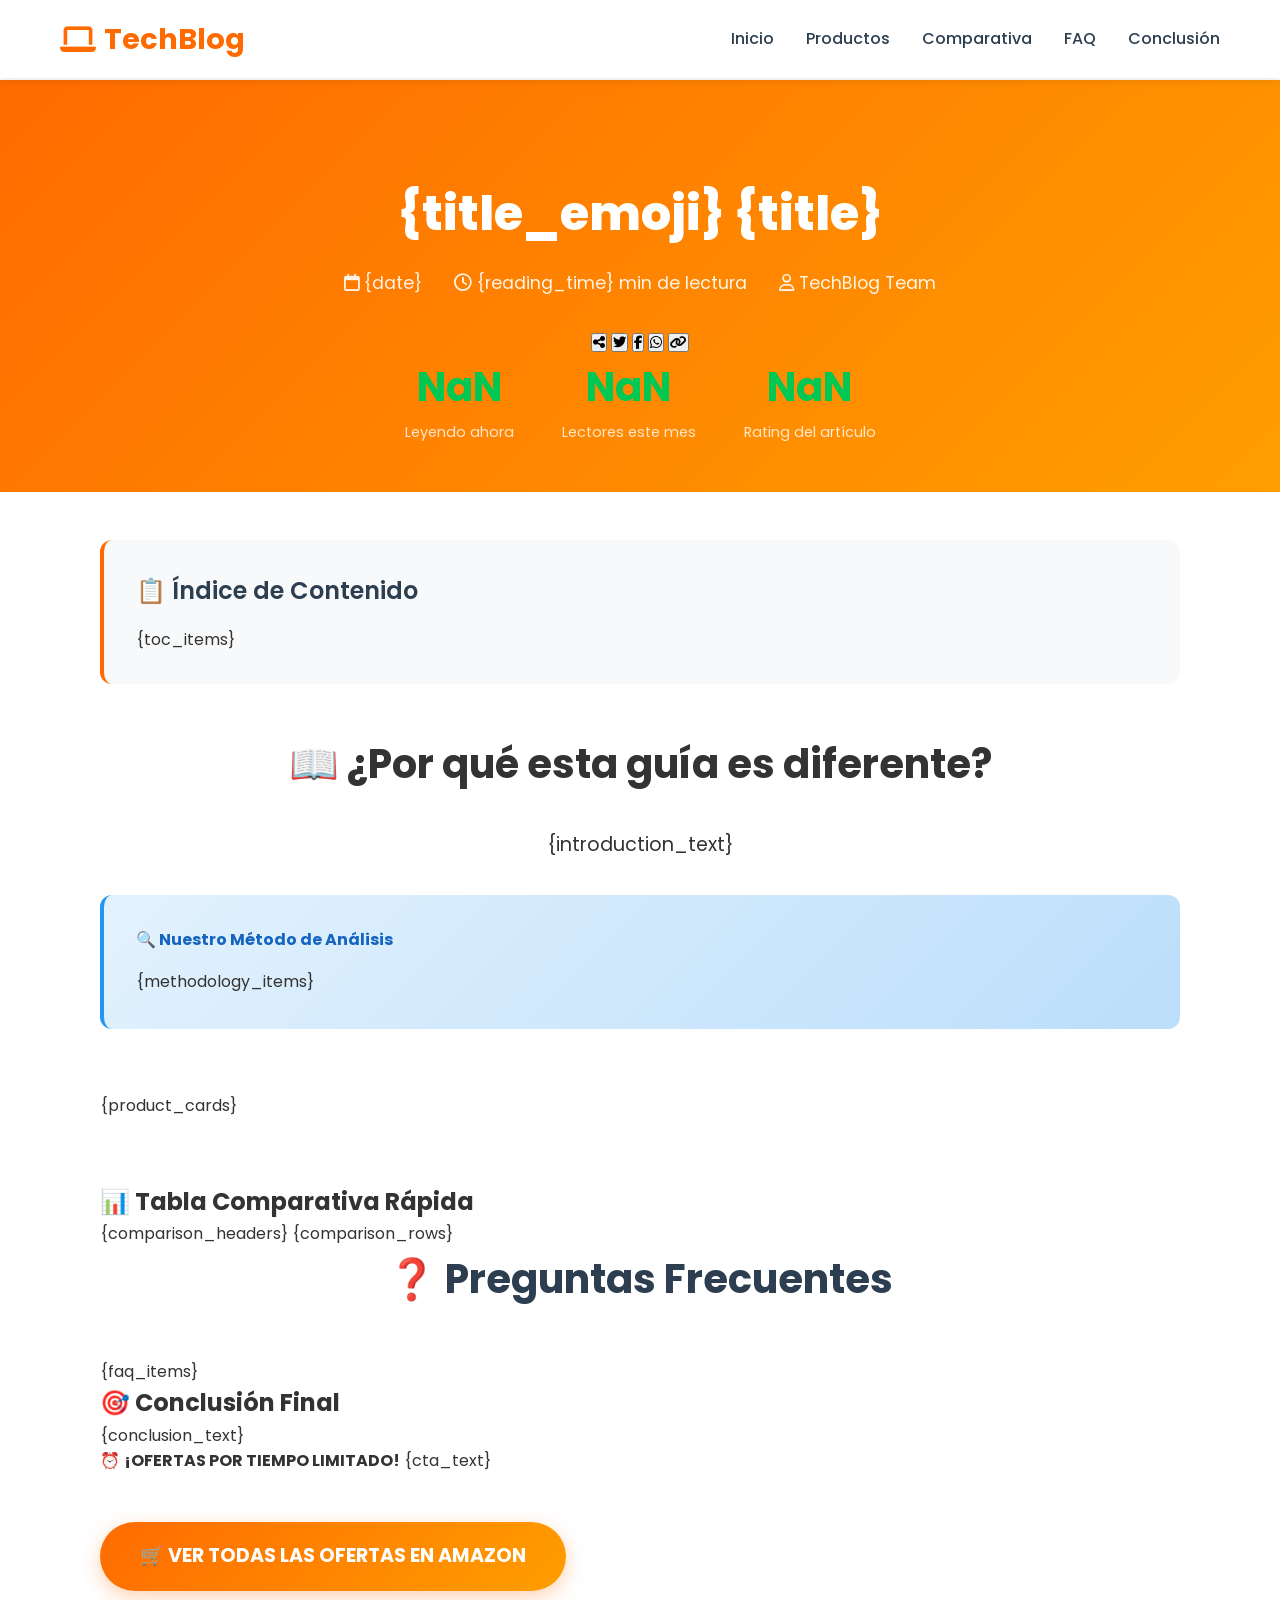
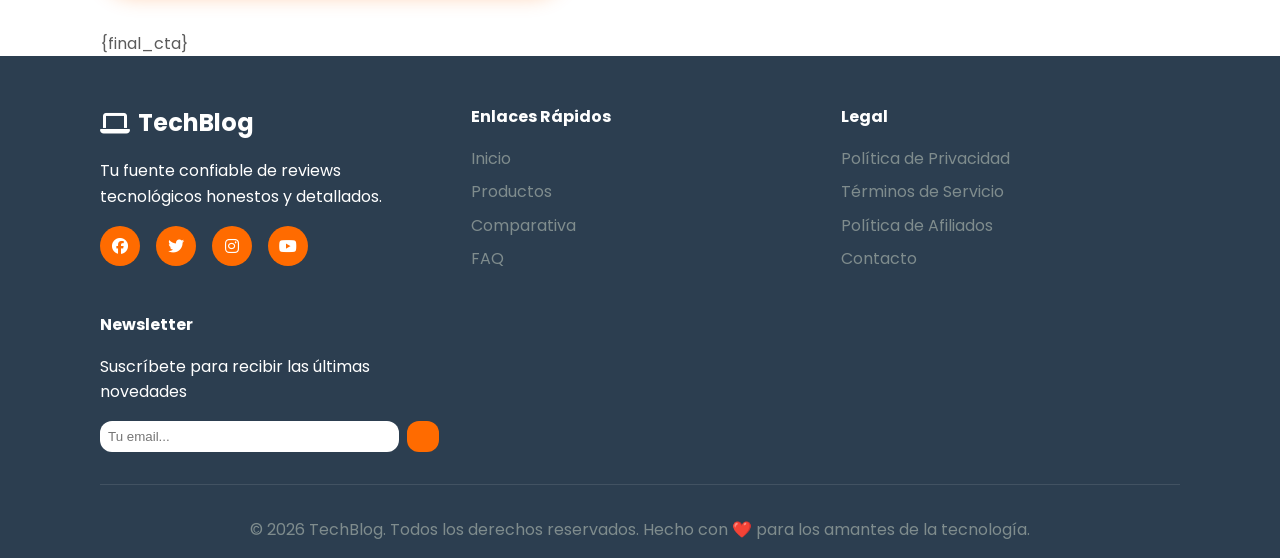
<file: templates/post-template.html>
<!DOCTYPE html>
<html lang="es">
<head>
    <meta charset="UTF-8">
    <meta name="viewport" content="width=device-width, initial-scale=1.0">
    <title>{title} - TechBlog</title>
    <meta name="description" content="{description}">
        <!-- Open Graph / Social -->
        <meta property="og:title" content="{title} - TechBlog">
        <meta property="og:description" content="{description}">
        <meta property="og:image" content="{featured_image}">
        <meta property="og:type" content="article">
        <meta property="og:locale" content="es_ES">
        <meta name="twitter:card" content="summary_large_image">
        <meta name="twitter:title" content="{title} - TechBlog">
        <meta name="twitter:description" content="{description}">
        <meta name="twitter:image" content="{featured_image}">
        <meta name="theme-color" content="#FF6B00">

        <!-- JSON-LD structured data -->
        <script type="application/ld+json">
        {
            "@context": "https://schema.org",
            "@type": "Article",
            "headline": "{title}",
            "description": "{description}",
            "image": "{featured_image}",
            "author": { "@type": "Organization", "name": "TechBlog" },
            "datePublished": "{date}",
            "publisher": { "@type": "Organization", "name": "TechBlog" }
        }
        </script>
    <link rel="preconnect" href="https://fonts.googleapis.com">
    <link rel="preconnect" href="https://fonts.gstatic.com" crossorigin>
    <link href="https://fonts.googleapis.com/css2?family=Poppins:wght@300;400;500;600;700;800&display=swap" rel="stylesheet">
    <link rel="stylesheet" href="../assets/css/style.css">
    <link rel="stylesheet" href="https://cdnjs.cloudflare.com/ajax/libs/font-awesome/6.4.0/css/all.min.css">
    <style>
        .article-header {
            background: linear-gradient(135deg, #FF6B00, #FF9E00);
            color: white;
            padding: 6rem 0 3rem;
            text-align: center;
            margin-top: 80px;
        }
        
        .article-title {
            font-size: 3rem;
            font-weight: 800;
            margin-bottom: 1rem;
            animation: slideInDown 1s ease;
        }
        
        .article-meta {
            display: flex;
            justify-content: center;
            gap: 2rem;
            margin-bottom: 2rem;
            font-size: 1.1rem;
            opacity: 0.9;
            animation: slideInUp 1s ease 0.2s backwards;
        }
        
        .article-stats {
            display: flex;
            justify-content: center;
            gap: 3rem;
            animation: slideInUp 1s ease 0.4s backwards;
        }
        
        .stat-item {
            text-align: center;
        }
        
        .stat-number {
            display: block;
            font-size: 2.5rem;
            font-weight: 700;
            color: #00C853;
        }
        
        .stat-label {
            font-size: 0.9rem;
            opacity: 0.8;
        }
        
        .table-of-contents {
            background: #f8f9fa;
            padding: 2rem;
            border-radius: 12px;
            margin: 3rem 0;
            border-left: 4px solid #FF6B00;
        }
        
        .toc-title {
            font-size: 1.5rem;
            font-weight: 600;
            margin-bottom: 1rem;
            color: #2C3E50;
        }
        
        .toc-list {
            list-style: none;
        }
        
        .toc-list li {
            margin: 0.5rem 0;
            padding: 0.5rem 0;
            border-bottom: 1px solid #e9ecef;
            transition: all 0.3s ease;
        }
        
        .toc-list li:hover {
            padding-left: 1rem;
            color: #FF6B00;
        }
        
        .toc-list a {
            color: #333;
            text-decoration: none;
            font-weight: 500;
        }
        
        .product-section {
            padding: 4rem 0;
        }
        
        .laptop-card {
            background: white;
            border-radius: 16px;
            overflow: hidden;
            box-shadow: 0 8px 30px rgba(0, 0, 0, 0.12);
            margin-bottom: 3rem;
            transition: all 0.4s ease;
            position: relative;
        }
        
        .laptop-card:hover {
            transform: translateY(-10px);
            box-shadow: 0 20px 40px rgba(0, 0, 0, 0.18);
        }
        
        .laptop-badge {
            position: absolute;
            top: 20px;
            right: 20px;
            background: linear-gradient(135deg, #FF6B00, #FF9E00);
            color: white;
            padding: 0.5rem 1.2rem;
            border-radius: 25px;
            font-weight: 600;
            font-size: 0.9rem;
            z-index: 10;
            box-shadow: 0 4px 15px rgba(255, 107, 0, 0.3);
            animation: pulse 2s infinite;
        }
        
        .laptop-image {
            position: relative;
            height: 300px;
            overflow: hidden;
        }
        
        .laptop-image img {
            width: 100%;
            height: 100%;
            object-fit: cover;
            transition: transform 0.6s ease;
        }
        
        .laptop-card:hover .laptop-image img {
            transform: scale(1.1);
        }
        
        .laptop-content {
            padding: 2.5rem;
        }
        
        .laptop-title {
            font-size: 2rem;
            font-weight: 700;
            margin-bottom: 1rem;
            color: #2C3E50;
            display: flex;
            align-items: center;
            gap: 0.5rem;
        }
        
        .rating-section {
            display: flex;
            align-items: center;
            gap: 1rem;
            margin-bottom: 1.5rem;
        }
        
        .stars {
            color: #FFD700;
            font-size: 1.3rem;
        }
        
        .rating-score {
            font-size: 1.1rem;
            font-weight: 600;
            color: #666;
        }
        
        .rating-bar {
            width: 100px;
            height: 8px;
            background: #e9ecef;
            border-radius: 4px;
            overflow: hidden;
        }
        
        .rating-fill {
            height: 100%;
            background: linear-gradient(90deg, #FF6B00, #FF9E00);
            border-radius: 4px;
            transition: width 1s ease;
        }
        
        .price-section {
            margin-bottom: 2rem;
        }
        
        .price {
            font-size: 2.5rem;
            font-weight: 800;
            color: #00C853;
            margin-bottom: 0.5rem;
        }
        
        .price-note {
            color: #666;
            font-size: 0.9rem;
        }
        
        .specs-grid {
            display: grid;
            grid-template-columns: repeat(auto-fit, minmax(200px, 1fr));
            gap: 1rem;
            margin-bottom: 2rem;
        }
        
        .spec-item {
            background: #f8f9fa;
            padding: 1rem;
            border-radius: 8px;
            border-left: 3px solid #FF6B00;
        }
        
        .spec-label {
            font-weight: 600;
            color: #666;
            font-size: 0.9rem;
            margin-bottom: 0.3rem;
        }
        
        .spec-value {
            color: #2C3E50;
            font-weight: 500;
        }
        
        .pros-cons {
            display: grid;
            grid-template-columns: 1fr 1fr;
            gap: 2rem;
            margin-bottom: 2rem;
        }
        
        .pros, .cons {
            padding: 1.5rem;
            border-radius: 12px;
        }
        
        .pros {
            background: linear-gradient(135deg, #d4edda, #c3e6cb);
            border-left: 4px solid #28a745;
        }
        
        .cons {
            background: linear-gradient(135deg, #f8d7da, #f5c6cb);
            border-left: 4px solid #dc3545;
        }
        
        .pros h4, .cons h4 {
            font-size: 1.2rem;
            font-weight: 600;
            margin-bottom: 1rem;
            display: flex;
            align-items: center;
            gap: 0.5rem;
        }
        
        .pros h4 {
            color: #155724;
        }
        
        .cons h4 {
            color: #721c24;
        }
        
        .pros ul, .cons ul {
            list-style: none;
        }
        
        .pros li, .cons li {
            margin: 0.5rem 0;
            padding-left: 1.5rem;
            position: relative;
        }
        
        .pros li::before {
            content: '✓';
            position: absolute;
            left: 0;
            color: #28a745;
            font-weight: bold;
        }
        
        .cons li::before {
            content: '✗';
            position: absolute;
            left: 0;
            color: #dc3545;
            font-weight: bold;
        }
        
        .ideal-for {
            background: linear-gradient(135deg, #e3f2fd, #bbdefb);
            padding: 1.5rem;
            border-radius: 12px;
            margin-bottom: 2rem;
            border-left: 4px solid #2196F3;
        }
        
        .ideal-for h4 {
            color: #1565C0;
            font-weight: 600;
            margin-bottom: 0.5rem;
            display: flex;
            align-items: center;
            gap: 0.5rem;
        }
        
        .cta-section {
            text-align: center;
            margin-top: 2rem;
        }
        
        .cta-button {
            background: linear-gradient(135deg, #FF6B00, #FF9E00);
            color: white;
            padding: 1.2rem 2.5rem;
            border: none;
            border-radius: 50px;
            font-size: 1.2rem;
            font-weight: 700;
            text-decoration: none;
            display: inline-block;
            transition: all 0.3s ease;
            box-shadow: 0 6px 20px rgba(255, 107, 0, 0.3);
            position: relative;
            overflow: hidden;
        }
        
        .cta-button::before {
            content: '';
            position: absolute;
            top: 0;
            left: -100%;
            width: 100%;
            height: 100%;
            background: linear-gradient(90deg, transparent, rgba(255, 255, 255, 0.2), transparent);
            transition: left 0.6s ease;
        }
        
        .cta-button:hover::before {
            left: 100%;
        }
        
        .cta-button:hover {
            transform: translateY(-3px);
            box-shadow: 0 10px 30px rgba(255, 107, 0, 0.4);
        }
        
        @keyframes slideInDown {
            from {
                opacity: 0;
                transform: translateY(-30px);
            }
            to {
                opacity: 1;
                transform: translateY(0);
            }
        }
        
        @keyframes slideInUp {
            from {
                opacity: 0;
                transform: translateY(30px);
            }
            to {
                opacity: 1;
                transform: translateY(0);
            }
        }
        
        @media (max-width: 768px) {
            .article-title {
                font-size: 2rem;
            }
            
            .article-meta {
                flex-direction: column;
                gap: 0.5rem;
            }
            
            .article-stats {
                flex-direction: column;
                gap: 1rem;
            }
            
            .pros-cons {
                grid-template-columns: 1fr;
            }
            
            .specs-grid {
                grid-template-columns: 1fr;
            }
        }
    </style>
</head>
<body>
    <!-- Header -->
    <header class="header-fixed">
        <nav class="navbar">
            <div class="nav-container">
                <div class="nav-logo">
                    <h1><i class="fas fa-laptop"></i> TechBlog</h1>
                </div>
                <ul class="nav-menu">
                    <li><a href="../index.html">Inicio</a></li>
                    <li><a href="#products">Productos</a></li>
                    <li><a href="#comparison">Comparativa</a></li>
                    <li><a href="#faq">FAQ</a></li>
                    <li><a href="#conclusion">Conclusión</a></li>
                </ul>
                <div class="nav-toggle">
                    <span></span>
                    <span></span>
                    <span></span>
                </div>
            </div>
        </nav>
    </header>

    <!-- Article Header -->
    <header class="article-header">
        <div class="container">
            <h1 class="article-title">{title_emoji} {title}</h1>
            <div class="article-meta">
                <span><i class="far fa-calendar"></i> {date}</span>
                <span><i class="far fa-clock"></i> {reading_time} min de lectura</span>
                <span><i class="far fa-user"></i> TechBlog Team</span>
            </div>
            <div class="share-buttons" aria-label="Compartir artículo">
                <button class="share-btn" data-action="share" title="Compartir"><i class="fas fa-share-alt"></i></button>
                <button class="share-btn" data-action="twitter" title="Compartir en Twitter"><i class="fab fa-twitter"></i></button>
                <button class="share-btn" data-action="facebook" title="Compartir en Facebook"><i class="fab fa-facebook-f"></i></button>
                <button class="share-btn" data-action="whatsapp" title="Compartir en WhatsApp"><i class="fab fa-whatsapp"></i></button>
                <button class="share-btn" data-action="copy" title="Copiar enlace"><i class="fas fa-link"></i></button>
            </div>
            <div class="article-stats">
                <div class="stat-item">
                    <span class="stat-number">{viewers_count}</span>
                    <span class="stat-label">Leyendo ahora</span>
                </div>
                <div class="stat-item">
                    <span class="stat-number">{monthly_readers}</span>
                    <span class="stat-label">Lectores este mes</span>
                </div>
                <div class="stat-item">
                    <span class="stat-number">{article_rating}</span>
                    <span class="stat-label">Rating del artículo</span>
                </div>
            </div>
        </div>
    </header>

    <!-- Table of Contents -->
    <section class="container">
        <div class="table-of-contents">
            <h3 class="toc-title">📋 Índice de Contenido</h3>
            <ul class="toc-list">
                {toc_items}
            </ul>
        </div>
    </section>

    <!-- Introduction -->
    <section id="introduction" class="container">
        <h2 style="font-size: 2.5rem; font-weight: 700; margin-bottom: 2rem; text-align: center;">📖 ¿Por qué esta guía es diferente?</h2>
        <p style="font-size: 1.2rem; line-height: 1.8; margin-bottom: 2rem; text-align: center; max-width: 800px; margin-left: auto; margin-right: auto;">
            {introduction_text}
        </p>
        <div style="background: linear-gradient(135deg, #e3f2fd, #bbdefb); padding: 2rem; border-radius: 12px; border-left: 4px solid #2196F3;">
            <h4 style="color: #1565C0; margin-bottom: 1rem;">🔍 Nuestro Método de Análisis</h4>
            <ul style="list-style: none; line-height: 1.8;">
                {methodology_items}
            </ul>
        </div>
    </section>

    <!-- Product Reviews -->
    <section id="products" class="product-section">
        <div class="container">
            {product_cards}
        </div>
    </section>

    <!-- Comparison Table -->
    <section id="comparison" class="comparison-table-section">
        <div class="container">
            <div class="comparison-table">
                <h2>📊 Tabla Comparativa Rápida</h2>
                <div class="table-wrapper">
                    <table>
                        <thead>
                            <tr>
                                {comparison_headers}
                            </tr>
                        </thead>
                        <tbody>
                            {comparison_rows}
                        </tbody>
                    </table>
                </div>
            </div>
        </div>
    </section>

    <!-- FAQ Section -->
    <section id="faq" class="faq-section">
        <div class="container">
            <div class="faq-container">
                <h2 style="text-align: center; font-size: 2.5rem; font-weight: 700; margin-bottom: 3rem; color: #2C3E50;">❓ Preguntas Frecuentes</h2>
                {faq_items}
            </div>
        </div>
    </section>

    <!-- Conclusion -->
    <section id="conclusion" class="conclusion-section">
        <div class="container">
            <div class="conclusion-content">
                <h2>🎯 Conclusión Final</h2>
                <p>{conclusion_text}</p>
                <p>
                    ⏰ <strong>¡OFERTAS POR TIEMPO LIMITADO!</strong> {cta_text}
                </p>
                <div style="margin-top: 3rem;">
                    <a href="{main_affiliate_link}" class="final-cta cta-button" target="_blank" rel="noopener noreferrer">
                        🛒 VER TODAS LAS OFERTAS EN AMAZON
                    </a>
                </div>
                <p style="margin-top: 2rem; opacity: 0.8;">
                    {final_cta}
                </p>
            </div>
        </div>
    </section>

    <!-- Footer -->
    <footer class="footer">
        <div class="container">
            <div class="footer-content">
                <div class="footer-section">
                    <h3><i class="fas fa-laptop"></i> TechBlog</h3>
                    <p>Tu fuente confiable de reviews tecnológicos honestos y detallados.</p>
                    <div class="social-links">
                        <a href="#"><i class="fab fa-facebook"></i></a>
                        <a href="#"><i class="fab fa-twitter"></i></a>
                        <a href="#"><i class="fab fa-instagram"></i></a>
                        <a href="#"><i class="fab fa-youtube"></i></a>
                    </div>
                </div>
                <div class="footer-section">
                    <h4>Enlaces Rápidos</h4>
                    <ul>
                        <li><a href="../index.html">Inicio</a></li>
                        <li><a href="#products">Productos</a></li>
                        <li><a href="#comparison">Comparativa</a></li>
                        <li><a href="#faq">FAQ</a></li>
                    </ul>
                </div>
                <div class="footer-section">
                    <h4>Legal</h4>
                    <ul>
                        <li><a href="#">Política de Privacidad</a></li>
                        <li><a href="#">Términos de Servicio</a></li>
                        <li><a href="#">Política de Afiliados</a></li>
                        <li><a href="#">Contacto</a></li>
                    </ul>
                </div>
                <div class="footer-section">
                    <h4>Newsletter</h4>
                    <p>Suscríbete para recibir las últimas novedades</p>
                    <form class="footer-form">
                        <input type="email" placeholder="Tu email...">
                        <button type="submit"><i class="fas fa-paper-place"></i></button>
                    </form>
                </div>
            </div>
            <div class="footer-bottom">
                <p>&copy; 2026 TechBlog. Todos los derechos reservados. Hecho con ❤️ para los amantes de la tecnología.</p>
            </div>
        </div>
    </footer>

    <script src="../assets/js/main.js"></script>
    <script>
        // FAQ Accordion
        document.addEventListener('DOMContentLoaded', function() {
            const faqItems = document.querySelectorAll('.faq-item');
            
            faqItems.forEach(item => {
                const question = item.querySelector('.faq-question');
                
                question.addEventListener('click', function() {
                    const isActive = item.classList.contains('active');
                    
                    // Close all FAQ items
                    faqItems.forEach(faqItem => {
                        faqItem.classList.remove('active');
                    });
                    
                    // Open clicked item if it wasn't active
                    if (!isActive) {
                        item.classList.add('active');
                    }
                });
            });
            
            // Animate rating bars on scroll
            const ratingBars = document.querySelectorAll('.rating-fill');
            const ratingObserver = new IntersectionObserver(function(entries) {
                entries.forEach(entry => {
                    if (entry.isIntersecting) {
                        const width = entry.target.style.width;
                        entry.target.style.width = '0%';
                        setTimeout(() => {
                            entry.target.style.width = width;
                        }, 200);
                    }
                });
            }, { threshold: 0.5 });
            
            ratingBars.forEach(bar => ratingObserver.observe(bar));
            
            // Smooth scroll for TOC links
            const tocLinks = document.querySelectorAll('.toc-list a');
            tocLinks.forEach(link => {
                link.addEventListener('click', function(e) {
                    e.preventDefault();
                    const target = document.querySelector(this.getAttribute('href'));
                    if (target) {
                        target.scrollIntoView({
                            behavior: 'smooth',
                            block: 'start'
                        });
                    }
                });
            });
        });
    </script>
</body>
</html>
</file>
<file: assets/css/style.css>
/* ===== VARIABLES GLOBALES ===== */
:root {
    --primary-color: #FF6B00;
    --secondary-color: #00C853;
    --accent-color: #FF9E00;
    --dark-color: #2C3E50;
    --light-color: #ECF0F1;
    --text-color: #333333;
    --text-light: #7F8C8D;
    --white: #FFFFFF;
    --shadow: 0 2px 10px rgba(0, 0, 0, 0.1);
    --shadow-hover: 0 8px 25px rgba(0, 0, 0, 0.15);
    --border-radius: 12px;
    --transition: all 0.3s ease;
}

/* ===== RESET Y BASE ===== */
* {
    margin: 0;
    padding: 0;
    box-sizing: border-box;
}

body {
    font-family: 'Poppins', sans-serif;
    line-height: 1.6;
    color: var(--text-color);
    background: var(--white);
    overflow-x: hidden;
}

.container {
    max-width: 1200px;
    margin: 0 auto;
    padding: 0 60px; /* Aumentado padding lateral para mejorar márgenes */
}

/* ===== HEADER FIJO ===== */
.header-fixed {
    position: fixed;
    top: 0;
    left: 0;
    right: 0;
    background: var(--white);
    box-shadow: var(--shadow);
    z-index: 1000;
    transition: var(--transition);
}

.navbar {
    padding: 1rem 0;
}

.nav-container {
    max-width: 1200px;
    margin: 0 auto;
    padding: 0 20px;
    display: flex;
    justify-content: space-between;
    align-items: center;
}

.nav-logo h1 {
    color: var(--primary-color);
    font-size: 1.8rem;
    font-weight: 700;
    display: flex;
    align-items: center;
    gap: 0.5rem;
}

.nav-menu {
    display: flex;
    list-style: none;
    gap: 2rem;
}

.nav-menu a {
    color: var(--dark-color);
    text-decoration: none;
    font-weight: 500;
    transition: var(--transition);
    position: relative;
}

.nav-menu a:hover {
    color: var(--primary-color);
}

.nav-menu a::after {
    content: '';
    position: absolute;
    bottom: -5px;
    left: 0;
    width: 0;
    height: 2px;
    background: var(--primary-color);
    transition: var(--transition);
}

.nav-menu a:hover::after {
    width: 100%;
}

.nav-toggle {
    display: none;
    flex-direction: column;
    cursor: pointer;
}

.nav-toggle span {
    width: 25px;
    height: 3px;
    background: var(--dark-color);
    margin: 3px 0;
    transition: var(--transition);
}

/* ===== HERO SECTION ===== */
.hero {
    margin-top: 80px;
    padding: 4rem 0;
    background: linear-gradient(135deg, var(--primary-color), var(--accent-color));
    color: var(--white);
    display: flex;
    align-items: center;
    min-height: 500px;
}

.hero-content {
    flex: 1;
    padding: 0 2rem 0 2rem;
}

.hero h1 {
    font-size: 3.5rem;
    font-weight: 800;
    margin-bottom: 1rem;
    line-height: 1.2;
    animation: slideInLeft 1s ease;
}

.hero p {
    font-size: 1.3rem;
    margin-bottom: 2rem;
    opacity: 0.9;
    animation: slideInLeft 1s ease 0.2s backwards;
}

.hero-stats {
    display: flex;
    gap: 2rem;
    margin-bottom: 2rem;
    animation: slideInLeft 1s ease 0.4s backwards;
}

.stat {
    text-align: center;
}

.stat-number {
    display: block;
    font-size: 2rem;
    font-weight: 700;
    color: var(--secondary-color);
}

.stat-label {
    font-size: 0.9rem;
    opacity: 0.8;
}

.cta-primary {
    background: var(--secondary-color);
    color: var(--white);
    padding: 1rem 2rem;
    border: none;
    border-radius: 50px;
    font-size: 1.1rem;
    font-weight: 600;
    text-decoration: none;
    display: inline-block;
    transition: var(--transition);
    box-shadow: 0 4px 15px rgba(0, 200, 83, 0.3);
    animation: slideInLeft 1s ease 0.6s backwards;
}

.cta-primary:hover {
    transform: translateY(-3px);
    box-shadow: 0 6px 20px rgba(0, 200, 83, 0.4);
}

.hero-image {
    flex: 1;
    text-align: center;
    animation: slideInRight 1s ease;
}

.hero-image img {
    max-width: 100%;
    height: auto;
    border-radius: var(--border-radius);
    box-shadow: var(--shadow-hover);
}

/* ===== SECCIONES ===== */
.section-title {
    text-align: center;
    font-size: 2.5rem;
    font-weight: 700;
    margin-bottom: 3rem;
    color: var(--dark-color);
    position: relative;
}

.section-title::after {
    content: '';
    position: absolute;
    bottom: -10px;
    left: 50%;
    transform: translateX(-50%);
    width: 60px;
    height: 4px;
    background: linear-gradient(135deg, var(--primary-color), var(--secondary-color));
    border-radius: 2px;
}

/* ===== FEATURED POSTS ===== */
.featured-posts {
    padding: 4rem 0;
    background: var(--light-color);
}

.posts-grid {
    display: grid;
    grid-template-columns: repeat(auto-fit, minmax(350px, 1fr));
    gap: 2rem;
}

.post-card {
    background: var(--white);
    border-radius: var(--border-radius);
    overflow: hidden;
    box-shadow: var(--shadow);
    transition: var(--transition);
    position: relative;
}

.post-card:hover {
    transform: translateY(-10px);
    box-shadow: var(--shadow-hover);
}

.post-badge {
    position: absolute;
    top: 15px;
    right: 15px;
    background: linear-gradient(135deg, var(--primary-color), var(--accent-color));
    color: var(--white);
    padding: 0.5rem 1rem;
    border-radius: 20px;
    font-size: 0.8rem;
    font-weight: 600;
    z-index: 1;
    animation: pulse 2s infinite;
}

.post-card img {
    width: 100%;
    height: 250px;
    object-fit: cover;
    transition: var(--transition);
}

.post-card:hover img {
    transform: scale(1.05);
}

.post-content {
    padding: 1.5rem;
}

.post-content h3 {
    font-size: 1.3rem;
    font-weight: 600;
    margin-bottom: 0.5rem;
    color: var(--dark-color);
}

.post-content p {
    color: var(--text-light);
    margin-bottom: 1rem;
    line-height: 1.5;
}

.post-meta {
    display: flex;
    justify-content: space-between;
    color: var(--text-light);
    font-size: 0.9rem;
    margin-bottom: 1rem;
}

.read-more {
    color: var(--primary-color);
    text-decoration: none;
    font-weight: 600;
    transition: var(--transition);
    display: inline-flex;
    align-items: center;
    gap: 0.5rem;
}

.read-more:hover {
    gap: 1rem;
}

/* ===== CATEGORIES ===== */
.categories {
    padding: 4rem 0;
}

.categories-grid {
    display: grid;
    grid-template-columns: repeat(auto-fit, minmax(250px, 1fr));
    gap: 2rem;
}

.category-card {
    background: var(--white);
    padding: 2rem;
    border-radius: var(--border-radius);
    text-align: center;
    box-shadow: var(--shadow);
    transition: var(--transition);
    border: 2px solid transparent;
}

.category-card:hover {
    border-color: var(--primary-color);
    transform: translateY(-5px);
    box-shadow: var(--shadow-hover);
}

.category-icon {
    width: 60px;
    height: 60px;
    background: linear-gradient(135deg, var(--primary-color), var(--accent-color));
    border-radius: 50%;
    display: flex;
    align-items: center;
    justify-content: center;
    margin: 0 auto 1rem;
    font-size: 1.5rem;
    color: var(--white);
}

.category-card h3 {
    font-size: 1.3rem;
    font-weight: 600;
    margin-bottom: 0.5rem;
    color: var(--dark-color);
}

.category-card p {
    color: var(--text-light);
    margin-bottom: 1rem;
}

.category-count {
    background: var(--light-color);
    color: var(--primary-color);
    padding: 0.3rem 1rem;
    border-radius: 20px;
    font-size: 0.9rem;
    font-weight: 600;
}

/* ===== NEWSLETTER ===== */
.newsletter {
    padding: 4rem 0;
    background: linear-gradient(135deg, var(--dark-color), var(--primary-color));
    color: var(--white);
    text-align: center;
}

.newsletter-content h2 {
    font-size: 2.5rem;
    margin-bottom: 1rem;
}

.newsletter-content p {
    font-size: 1.2rem;
    margin-bottom: 2rem;
    opacity: 0.9;
}

.newsletter-form {
    display: flex;
    gap: 1rem;
    max-width: 500px;
    margin: 0 auto 1rem;
}

.newsletter-form input {
    flex: 1;
    padding: 1rem;
    border: none;
    border-radius: var(--border-radius);
    font-size: 1rem;
}

.cta-secondary {
    background: var(--secondary-color);
    color: var(--white);
    padding: 1rem 2rem;
    border: none;
    border-radius: var(--border-radius);
    font-weight: 600;
    cursor: pointer;
    transition: var(--transition);
}

.cta-secondary:hover {
    background: #00A843;
    transform: translateY(-2px);
}

.newsletter-note {
    font-size: 0.9rem;
    opacity: 0.8;
}

/* ===== FOOTER ===== */
.footer {
    background: var(--dark-color);
    color: var(--white);
    padding: 3rem 0 1rem;
}

.footer-content {
    display: grid;
    grid-template-columns: repeat(auto-fit, minmax(250px, 1fr));
    gap: 2rem;
    margin-bottom: 2rem;
}

.footer-section h3,
.footer-section h4 {
    margin-bottom: 1rem;
    color: var(--white);
}

.footer-section h3 {
    font-size: 1.5rem;
    display: flex;
    align-items: center;
    gap: 0.5rem;
}

.footer-section ul {
    list-style: none;
}

.footer-section ul li {
    margin-bottom: 0.5rem;
}

.footer-section a {
    color: var(--text-light);
    text-decoration: none;
    transition: var(--transition);
}

.footer-section a:hover {
    color: var(--primary-color);
}

.social-links {
    display: flex;
    gap: 1rem;
    margin-top: 1rem;
}

.social-links a {
    width: 40px;
    height: 40px;
    background: var(--primary-color);
    border-radius: 50%;
    display: flex;
    align-items: center;
    justify-content: center;
    color: var(--white);
    transition: var(--transition);
}

.social-links a:hover {
    background: var(--accent-color);
    transform: translateY(-3px);
}

.footer-form {
    display: flex;
    gap: 0.5rem;
    margin-top: 1rem;
}

.footer-form input {
    flex: 1;
    padding: 0.5rem;
    border: none;
    border-radius: var(--border-radius);
}

.footer-form button {
    background: var(--primary-color);
    color: var(--white);
    border: none;
    padding: 0.5rem 1rem;
    border-radius: var(--border-radius);
    cursor: pointer;
    transition: var(--transition);
}

.footer-form button:hover {
    background: var(--accent-color);
}

.footer-bottom {
    text-align: center;
    padding-top: 2rem;
    border-top: 1px solid rgba(255, 255, 255, 0.1);
    color: var(--text-light);
}

/* ===== ANIMATIONS ===== */
@keyframes slideInLeft {
    from {
        opacity: 0;
        transform: translateX(-50px);
    }
    to {
        opacity: 1;
        transform: translateX(0);
    }
}

@keyframes slideInRight {
    from {
        opacity: 0;
        transform: translateX(50px);
    }
    to {
        opacity: 1;
        transform: translateX(0);
    }
}

@keyframes pulse {
    0%, 100% {
        transform: scale(1);
    }
    50% {
        transform: scale(1.05);
    }
}

/* ===== RESPONSIVE DESIGN ===== */
@media (max-width: 768px) {
    .nav-menu {
        position: fixed;
        top: 80px;
        left: -100%;
        width: 100%;
        height: calc(100vh - 80px);
        background: var(--white);
        flex-direction: column;
        justify-content: flex-start;
        align-items: center;
        padding-top: 2rem;
        transition: var(--transition);
        box-shadow: var(--shadow-hover);
    }
    
    .nav-menu.active {
        left: 0;
    }
    
    .nav-toggle {
        display: flex;
    }
    
    .nav-toggle.active span:nth-child(1) {
        transform: rotate(45deg) translate(5px, 5px);
    }
    
    .nav-toggle.active span:nth-child(2) {
        opacity: 0;
    }
    
    .nav-toggle.active span:nth-child(3) {
        transform: rotate(-45deg) translate(7px, -6px);
    }
    
    .hero {
        flex-direction: column;
        text-align: center;
        padding: 2rem 20px;
    }
    
    .hero-content {
        padding-right: 0;
        margin-bottom: 2rem;
    }
    
    .hero h1 {
        font-size: 2.5rem;
    }
    
    .hero-stats {
        justify-content: center;
    }
    
    .newsletter-form {
        flex-direction: column;
    }
    
    .footer-form {
        flex-direction: column;
    }
    
    .footer-form button {
        width: 100%;
    }
    
    .container {
        padding: 0 20px;
    }
    
    .nav-container {
        padding: 0 20px;
    }
}

@media (max-width: 480px) {
    .hero h1 {
        font-size: 2rem;
    }
    
    .section-title {
        font-size: 2rem;
    }
    
    .posts-grid {
        grid-template-columns: 1fr;
    }
    
    .categories-grid {
        grid-template-columns: 1fr;
    }
    
    .footer-content {
        grid-template-columns: 1fr;
        text-align: center;
    }
    
    .social-links {
        justify-content: center;
    }
}
</file>
